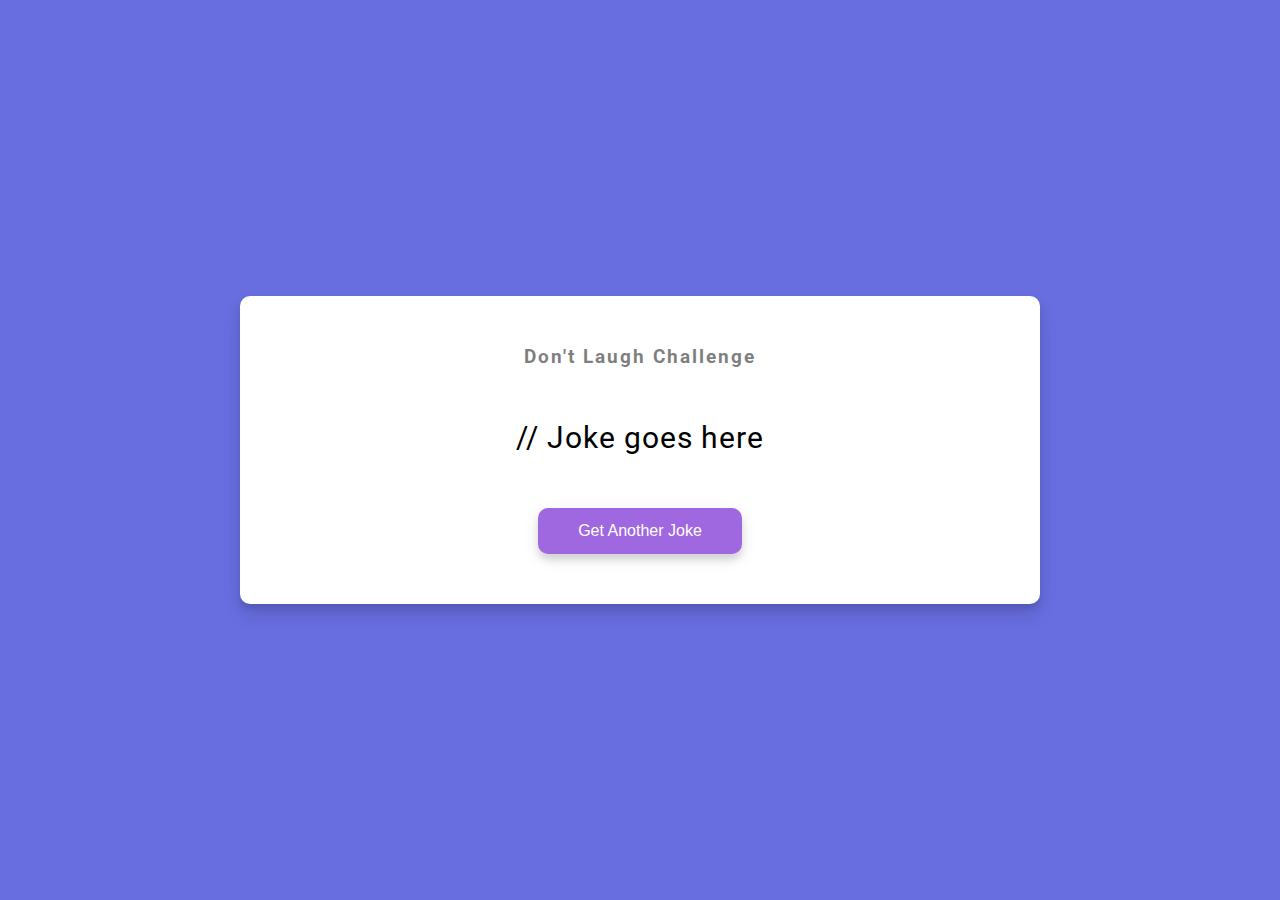
<file: Bad Jokes/index.html>
<!DOCTYPE html>
<html lang="en">
  <head>
    <meta charset="UTF-8" />
    <meta http-equiv="X-UA-Compatible" content="IE=edge" />
    <meta name="viewport" content="width=device-width, initial-scale=1.0" />
    <link rel="stylesheet" href="style.css" />
    <title>Dad Jokes</title>
  </head>
  <body>
    <div class="container">
      <h3>Don't Laugh Challenge</h3>
      <div id="joke" class="joke">// Joke goes here</div>
      <button id="jokeBtn" class="btn">Get Another Joke</button>
    </div>
    <script src="script.js"></script>
  </body>
</html>
</file>
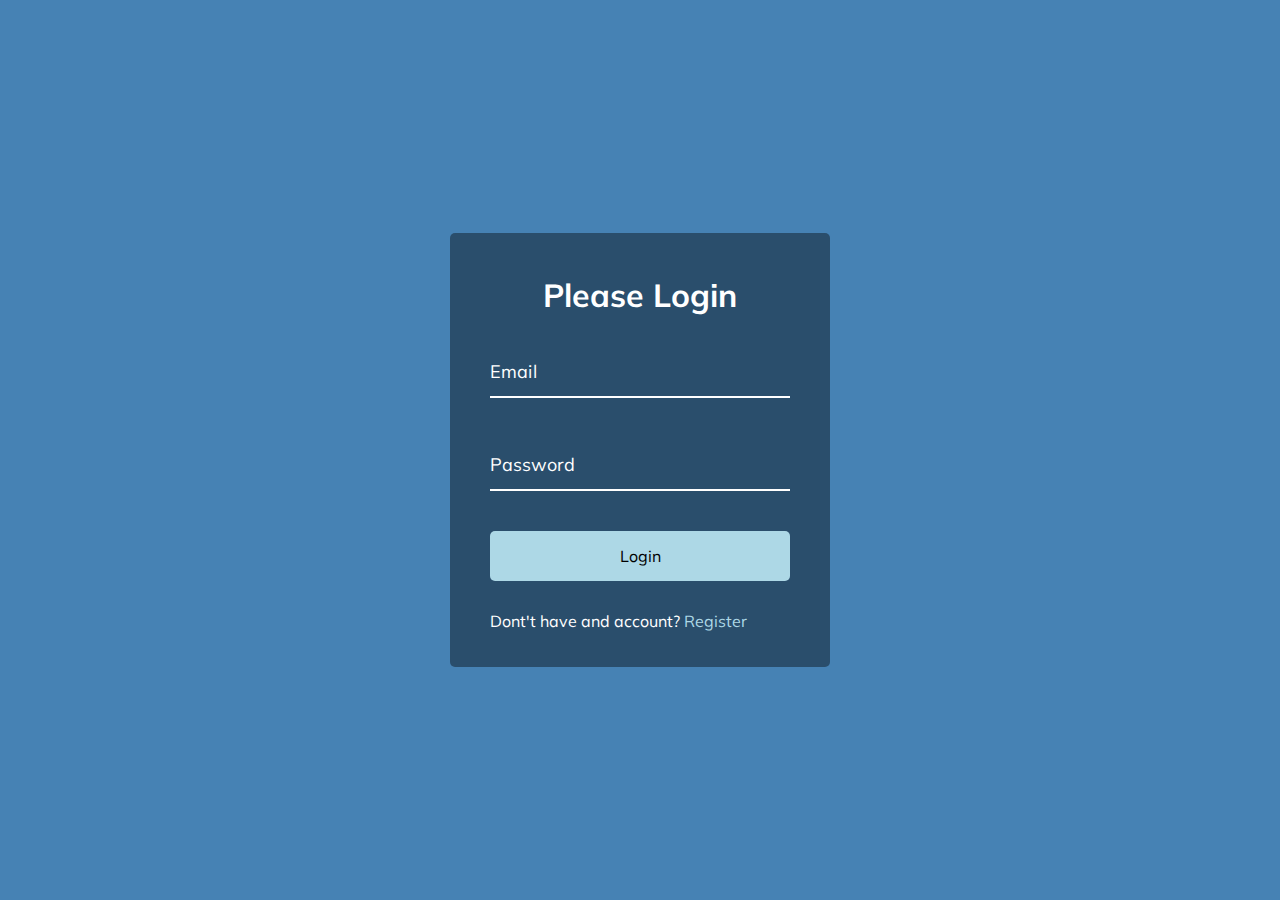
<file: Form Wave Animation/index.html>
<!DOCTYPE html>
<html lang="en">
  <head>
    <meta charset="UTF-8" />
    <meta http-equiv="X-UA-Compatible" content="IE=edge" />
    <meta name="viewport" content="width=device-width, initial-scale=1.0" />
    <link rel="stylesheet" href="style.css" />
    <title>Form Input Wave</title>
  </head>
  <body>
    <div class="container">
      <h1>Please Login</h1>
      <form>
        <div class="form-control">
          <input type="text" required />
          <label>Email</label>
        </div>
        <div class="form-control">
          <input type="password" required />
          <label>Password</label>
        </div>

        <button class="btn">Login</button>
        <p class="text">Dont't have and account? <a href="#">Register</a></p>
      </form>
    </div>
    <script src="script.js"></script>
  </body>
</html>
</file>
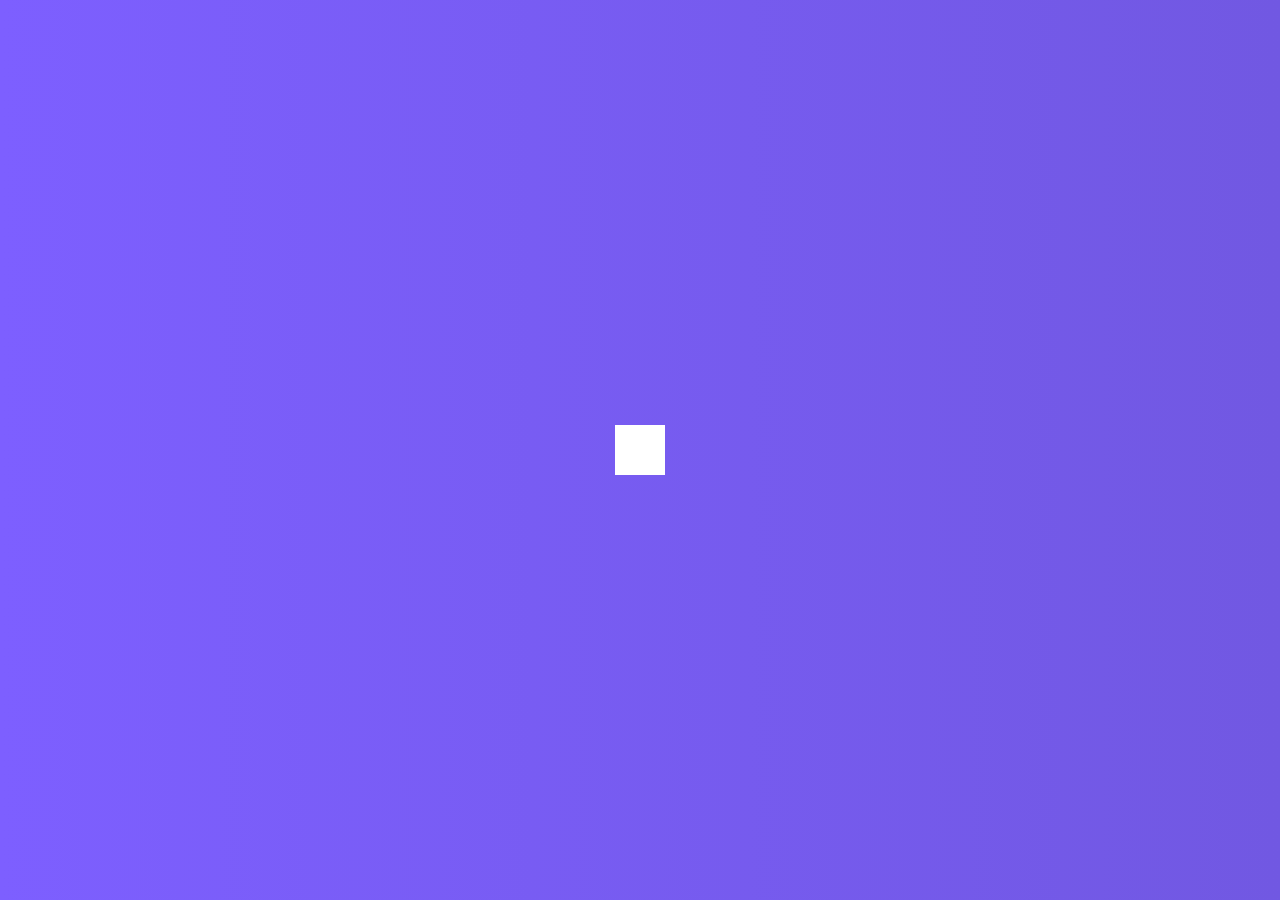
<file: Hidden Search Widget/index.html>
<!DOCTYPE html>
<html lang="en">
<head>
    <meta charset="UTF-8">
    <meta http-equiv="X-UA-Compatible" content="IE=edge">
    <meta name="viewport" content="width=device-width, initial-scale=1.0">
    <link rel="stylesheet" href="https://cdnjs.cloudflare.com/ajax/libs/font-awesome/5.14.0/css/all.min.css" integrity="sha512-1PKOgIY59xJ8Co8+NE6FZ+LOAZKjy+KY8iq0G4B3CyeY6wYHN3yt9PW0XpSriVlkMXe40PTKnXrLnZ9+fkDaog==" crossorigin="anonymous" />
    <link rel="stylesheet" href="style.css" />
    <title>Hidden Search</title>
</head>
<body>
    <div class="search">
        <input type="text" class="input" placeholder="Search...">
        <button class="btn">
          <i class="fas fa-search"></i>
        </button>
      </div>
    <script src="script.js"></script>
</body>
</html>
</file>
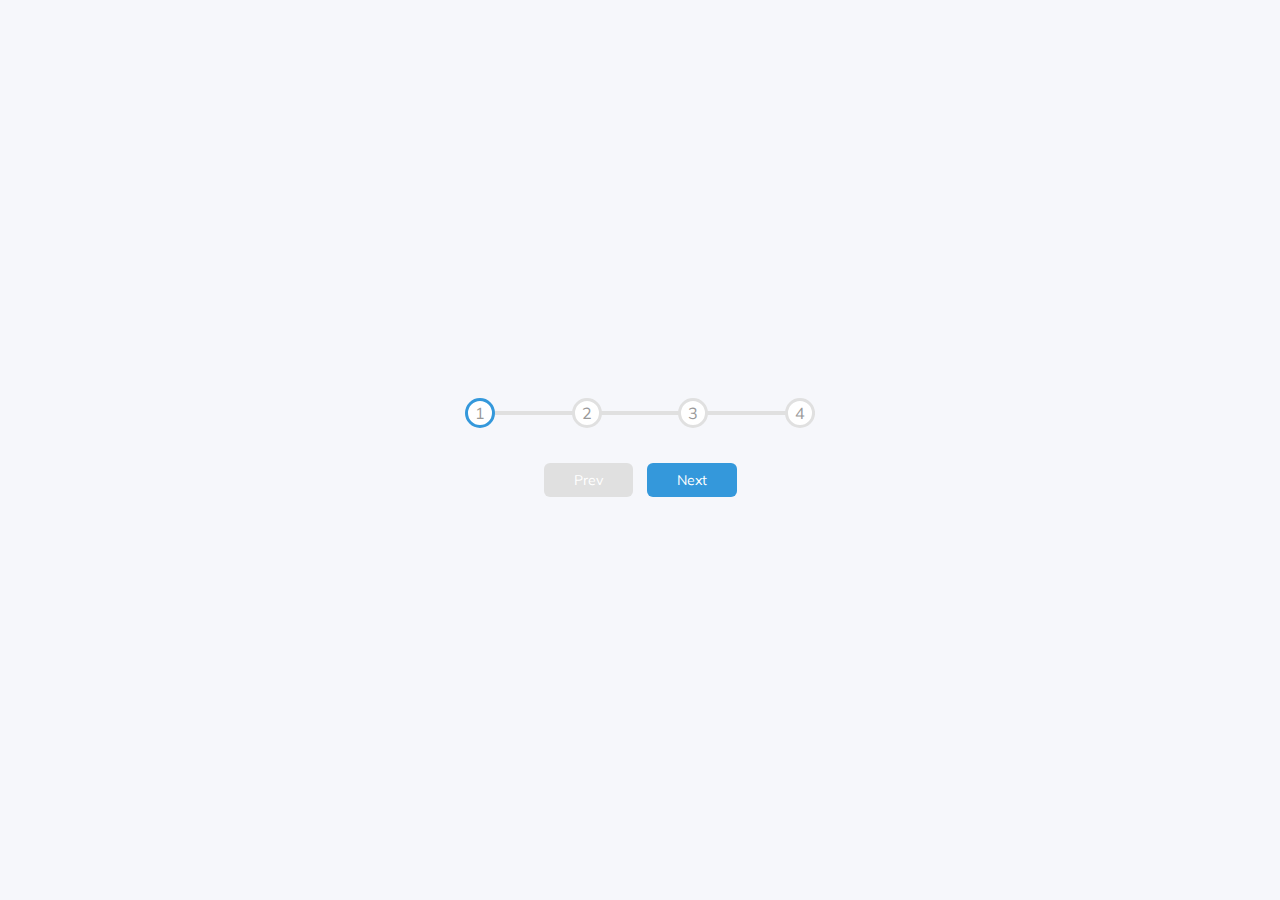
<file: Progress Steps/index.html>
<!DOCTYPE html>
<html lang="en">
  <head>
    <meta charset="UTF-8" />
    <meta name="viewport" content="width=device-width, initial-scale=1.0" />
    <link rel="stylesheet" href="style.css" />
    <title>Progress Steps</title>
  </head>
  <body>
    <div class="container">
      <div class="progress-container">
        <div class="progress" id="progress"></div>
        <div class="circle active">1</div>
        <div class="circle">2</div>
        <div class="circle">3</div>
        <div class="circle">4</div>
      </div>

      <button class="btn" id="prev" disabled>Prev</button>
      <button class="btn" id="next">Next</button>
    </div>
    <script src="script.js"></script>
  </body>
</html>
</file>
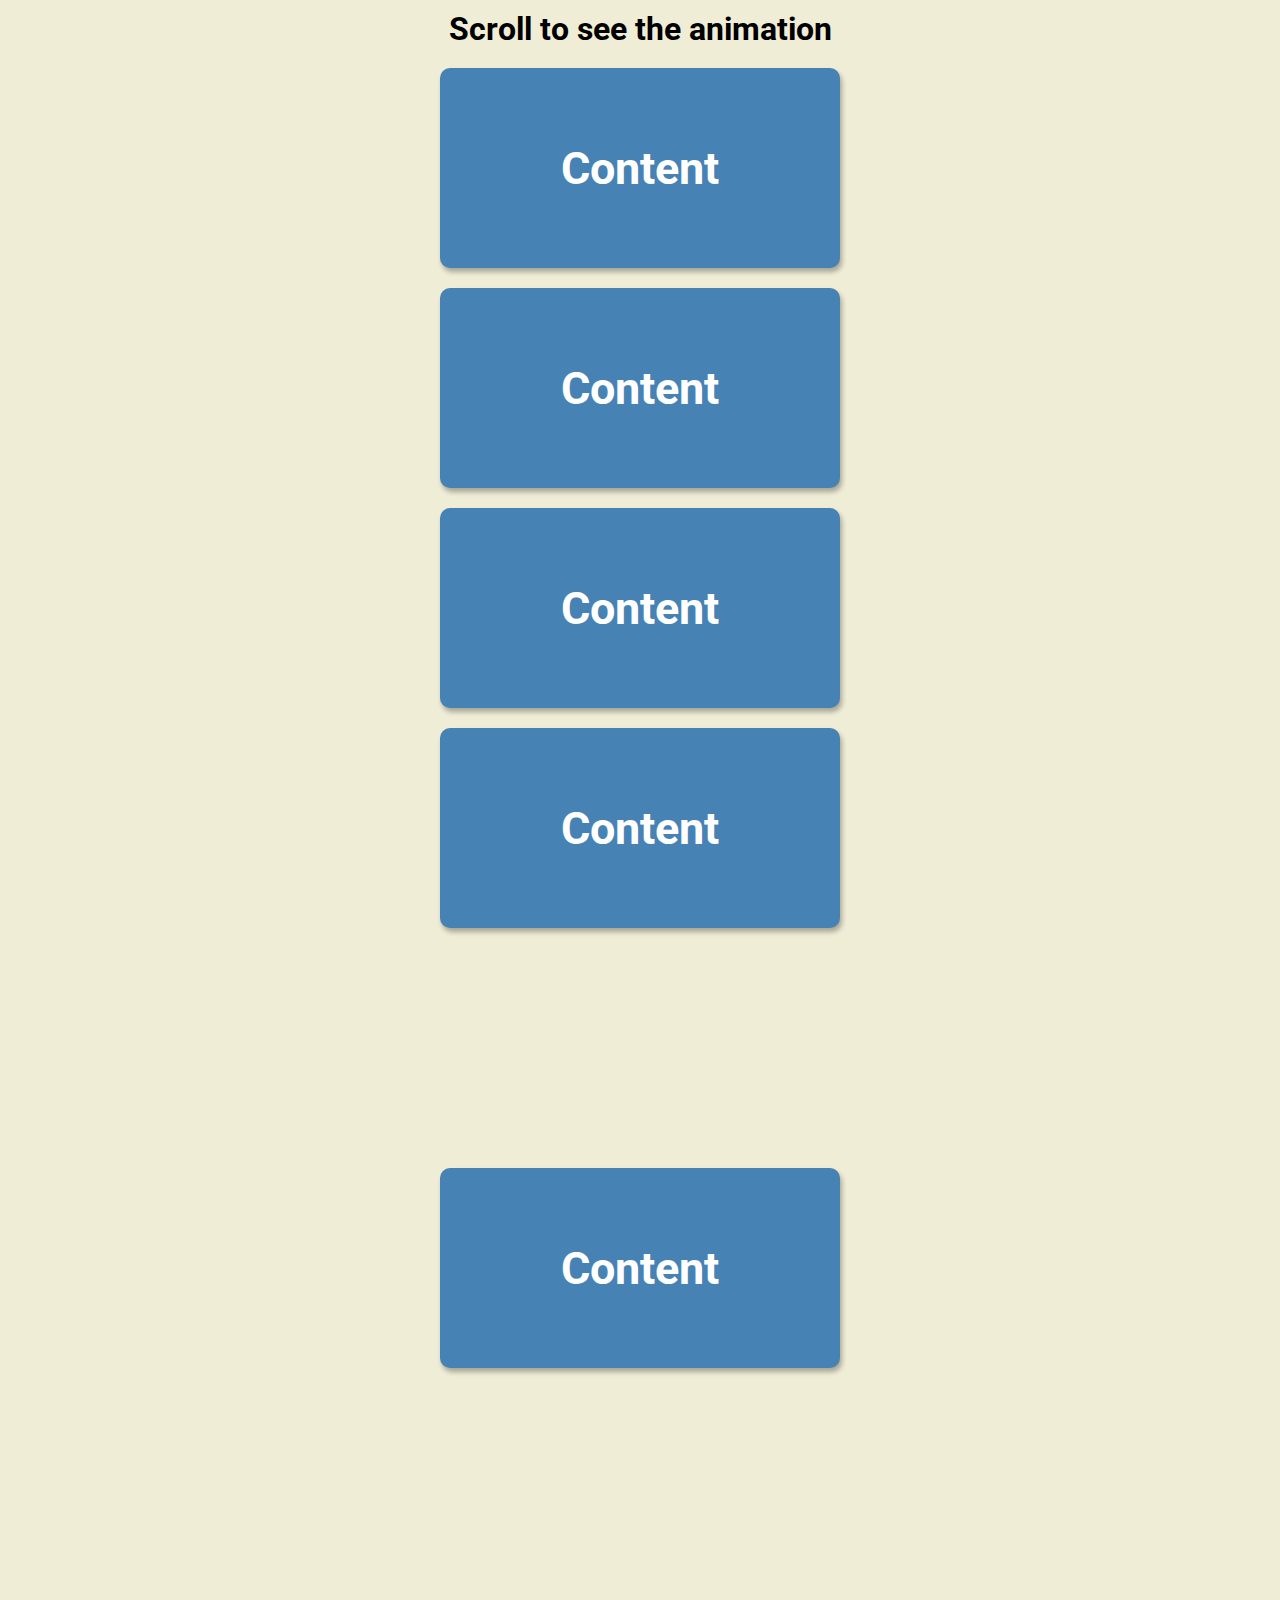
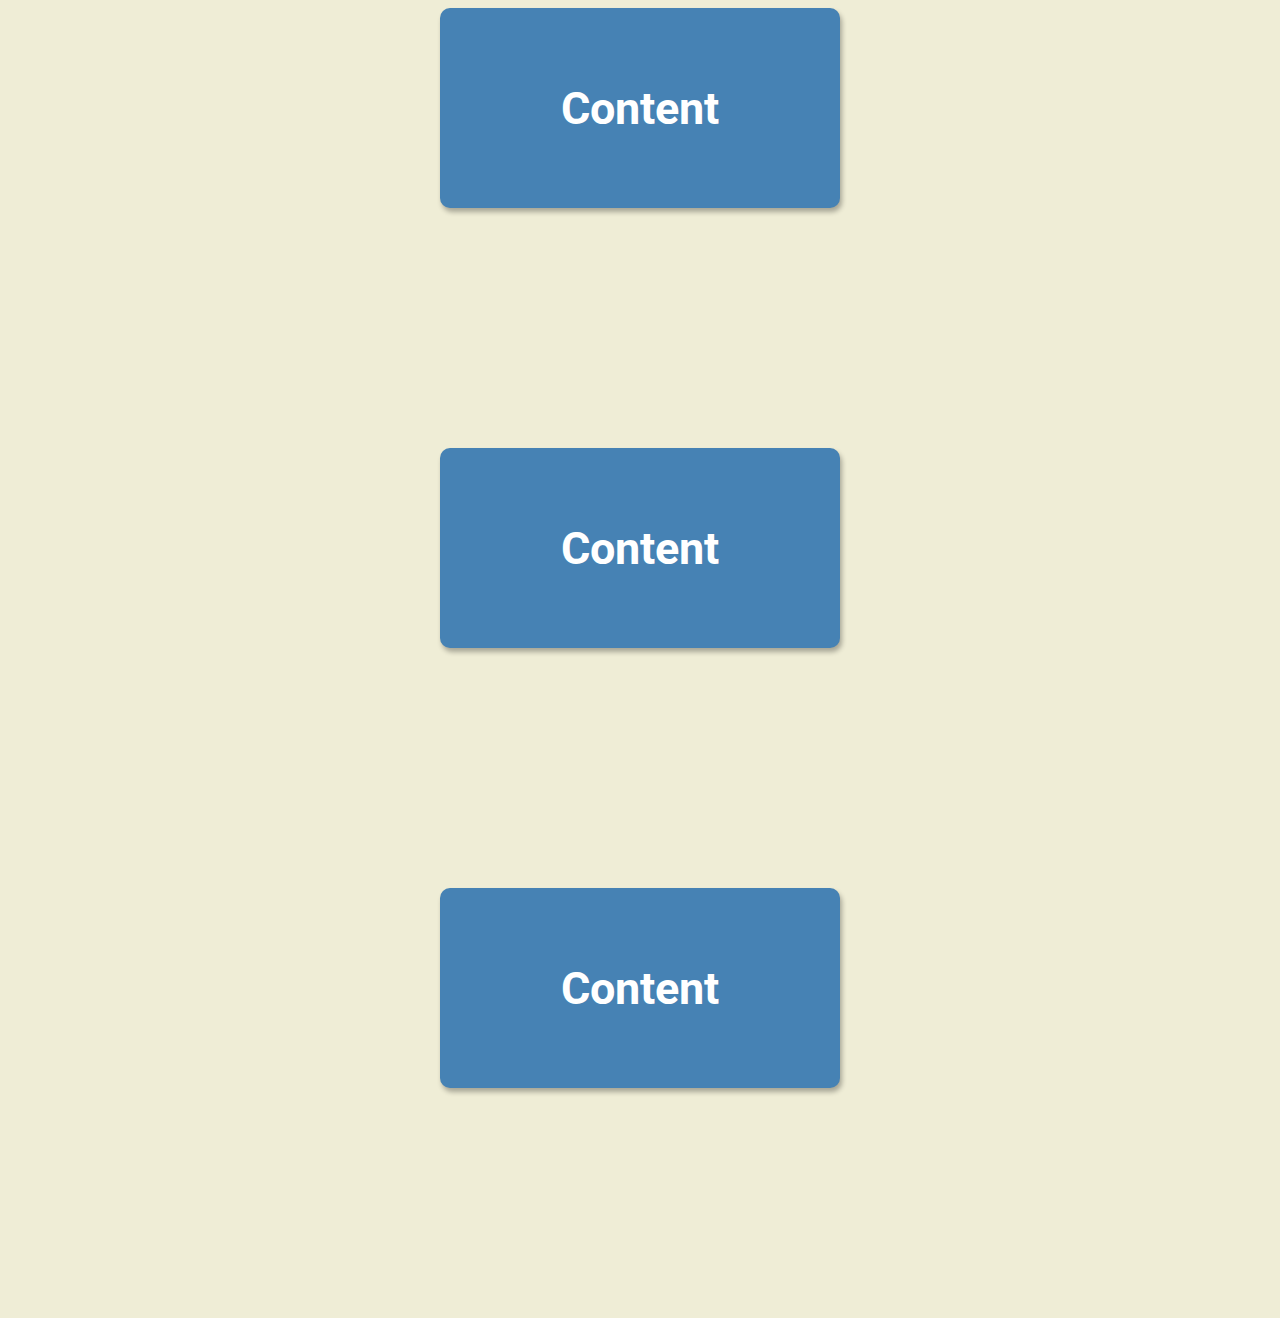
<file: Scroll Animation/index.html>
<!DOCTYPE html>
<html lang="en">
<head>
    <meta charset="UTF-8">
    <meta http-equiv="X-UA-Compatible" content="IE=edge">
    <meta name="viewport" content="width=device-width, initial-scale=1.0">
    <link rel="stylesheet" href="style.css">
    <title>Scroll Animation</title>
</head>
<body>
    <h1>Scroll to see the animation</h1>
    <div class="box"><h2>Content</h2></div>
    <div class="box"><h2>Content</h2></div>
    <div class="box"><h2>Content</h2></div>
    <div class="box"><h2>Content</h2></div>
    <div class="box"><h2>Content</h2></div>
    <div class="box"><h2>Content</h2></div>
    <div class="box"><h2>Content</h2></div>
    <div class="box"><h2>Content</h2></div>
    <div class="box"><h2>Content</h2></div>
    <div class="box"><h2>Content</h2></div>
    <div class="box"><h2>Content</h2></div>
    <div class="box"><h2>Content</h2></div>
    <div class="box"><h2>Content</h2></div>

    <script src="script.js"></script>
</body>
</html>
</file>
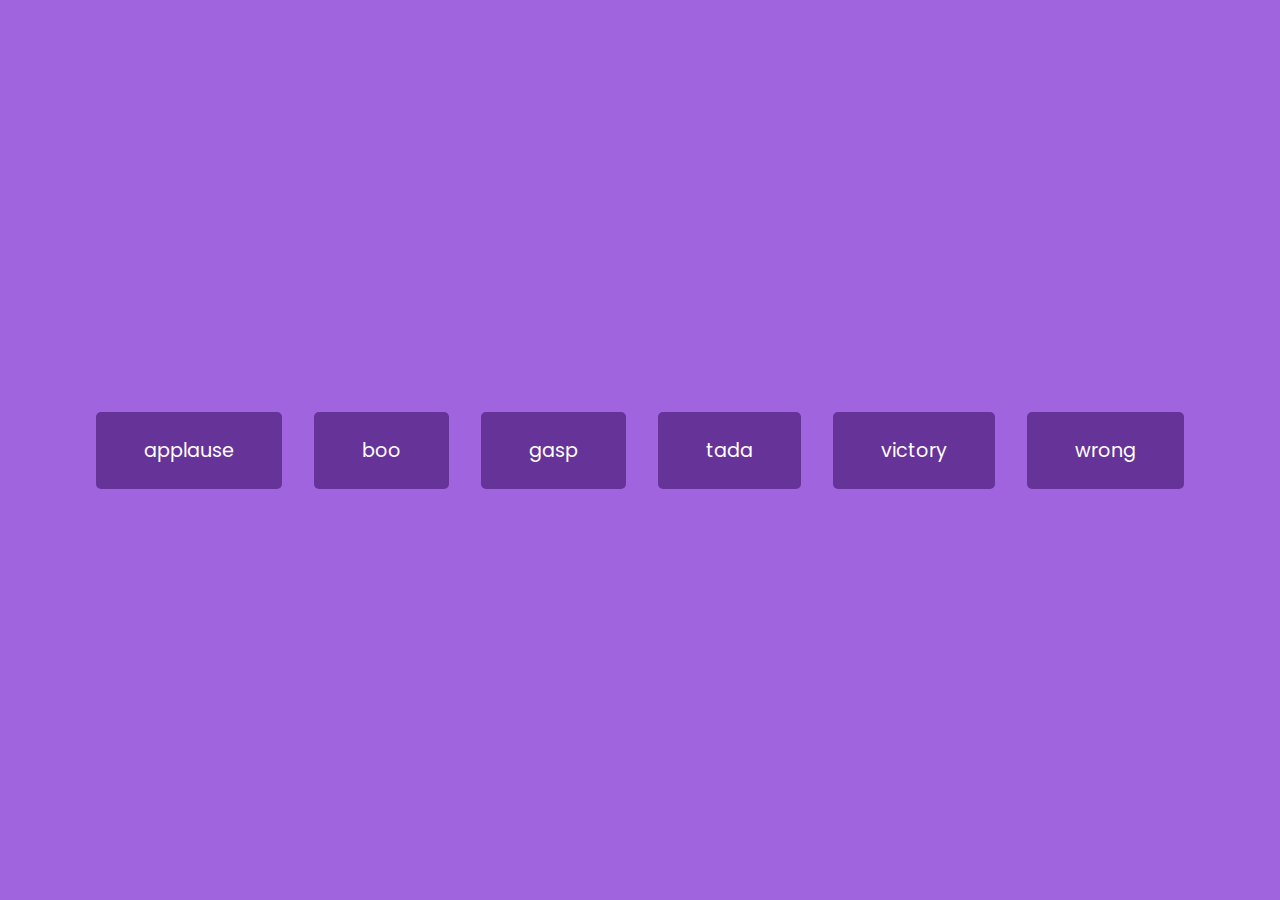
<file: Sound Board/index.html>
<!DOCTYPE html>
<html lang="en">
  <head>
    <meta charset="UTF-8" />
    <meta http-equiv="X-UA-Compatible" content="IE=edge" />
    <meta name="viewport" content="width=device-width, initial-scale=1.0" />
    <link rel="stylesheet" href="style.css" />
    <title>Sound Board</title>
  </head>
  <body>
    <audio id="applause" src="sounds/applause.mp3"></audio>
    <audio id="boo" src="sounds/boo.mp3"></audio>
    <audio id="gasp" src="sounds/gasp.mp3"></audio>
    <audio id="tada" src="sounds/tada.mp3"></audio>
    <audio id="victory" src="sounds/victory.mp3"></audio>
    <audio id="wrong" src="sounds/wrong.mp3"></audio>

    <div id="buttons"></div>

    <script src="script.js"></script>
  </body>
</html>
</file>
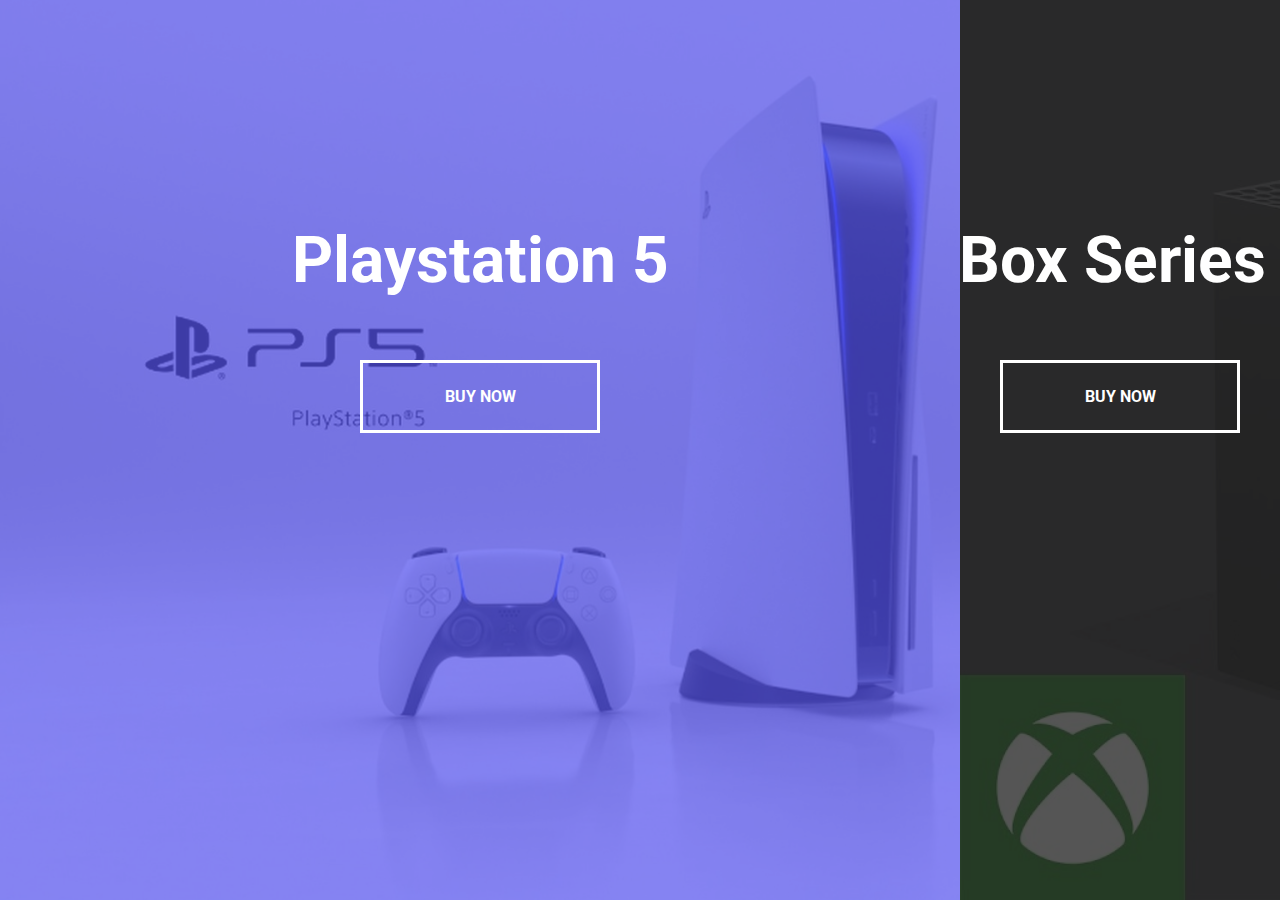
<file: Split Landing Page/index.html>
<!DOCTYPE html>
<html lang="en">
  <head>
    <meta charset="UTF-8" />
    <meta http-equiv="X-UA-Compatible" content="IE=edge" />
    <meta name="viewport" content="width=device-width, initial-scale=1.0" />
    <link rel="stylesheet" href="style.css" />
    <title>Split Landing Page</title>
  </head>
  <body>
    <div class="container">
      <div class="split left">
        <h1>Playstation 5</h1>
        <a href="#" class="btn">Buy Now</a>
      </div>
      <div class="split right">
        <h1>XBox Series X</h1>
        <a href="#" class="btn">Buy Now</a>
      </div>
    </div>
    <script src="script.js"></script>
  </body>
</html>
</file>
<file: Bad Jokes/style.css>
@import url("https://fonts.googleapis.com/css2?family=Roboto:wght@400;700&display=swap");

* {
  box-sizing: border-box;
}

body {
  background-color: #686de0;
  font-family: "Roboto", sans-serif;
  display: flex;
  flex-direction: column;
  align-items: center;
  justify-content: center;
  height: 100vh;
  overflow: hidden;
  margin: 0;
  padding: 20px;
}

.container {
  background-color: #fff;
  border-radius: 10px;
  box-shadow: 0 10px 20px rgba(0, 0, 0, 0.1), 0 6px 6px rgba(0, 0, 0, 0.1);
  padding: 50px 20px;
  text-align: center;
  max-width: 100%;
  width: 800px;
}

h3 {
  margin: 0;
  opacity: 0.5;
  letter-spacing: 2px;
}

.joke {
  font-size: 30px;
  letter-spacing: 1px;
  line-height: 40px;
  margin: 50px auto;
  max-width: 600px;
}

.btn {
  background-color: #9f68e0;
  color: #fff;
  border: 0;
  border-radius: 10px;
  box-shadow: 0 5px 15px rgba(0, 0, 0, 0.1), 0 6px 6px rgba(0, 0, 0, 0.1);
  padding: 14px 40px;
  font-size: 16px;
  cursor: pointer;
}

.btn:active {
  transform: scale(0.98);
}

.btn:focus {
  outline: 0;
}
</file>
<file: Form Wave Animation/style.css>
@import url("https://fonts.googleapis.com/css?family=Muli&display=swap");

* {
  box-sizing: border-box;
}

body {
  background-color: steelblue;
  color: #fff;
  font-family: "Muli", sans-serif;
  display: flex;
  flex-direction: column;
  align-items: center;
  justify-content: center;
  height: 100vh;
  overflow: hidden;
  margin: 0;
}

.container {
  background-color: rgba(0, 0, 0, 0.4);
  padding: 20px 40px;
  border-radius: 5px;
}

.container h1 {
  text-align: center;
  margin-bottom: 30px;
}

.container a {
  text-decoration: none;
  color: lightblue;
}

.btn {
  cursor: pointer;
  display: inline-block;
  width: 100%;
  background: lightblue;
  padding: 15px;
  font-family: inherit;
  font-size: 16px;
  border: 0;
  border-radius: 5px;
}

.btn:focus {
  outline: 0;
}

.btn:active {
  transform: scale(0.98);
}

.text {
  margin-top: 30px;
}

.form-control {
  position: relative;
  margin: 20px 0 40px;
  width: 300px;
}

.form-control input {
  background-color: transparent;
  border: 0;
  border-bottom: 2px #fff solid;
  display: block;
  width: 100%;
  padding: 15px 0;
  font-size: 18px;
  color: #fff;
}

.form-control input:focus,
.form-control input:valid {
  outline: 0;
  border-bottom-color: lightblue;
}

.form-control label {
  position: absolute;
  top: 15px;
  left: 0;
}

.form-control label span {
  display: inline-block;
  font-size: 18px;
  min-width: 5px;
  transition: 0.3s cubic-bezier(0.68, -0.55, 0.265, 1.55);
}

.form-control input:focus + label span,
.form-control input:valid + label span {
  color: lightblue;
  transform: translateY(-30px);
}
</file>
<file: Hidden Search Widget/style.css>
@import url('https://fonts.googleapis.com/css2?family=Roboto:wght@400;700&display=swap');

* {
  box-sizing: border-box;
}

body {
    background-image: linear-gradient(90deg, #7d5fff, #7158e2);
    font-family: 'Roboto', sans-serif;
    display: flex;
    align-items: center;
    justify-content: center;
    height: 100vh;
    overflow: hidden;
    margin: 0;
}

.search {
    position:relative;
    height: 50px;
}

.search .input {
    background-color: #fff;
    border:0;
    font-size: 18px;
    padding: 15px;
    height: 50px;
    width: 50px;
    transition: width 0.3s ease;
}

.btn {
    background-color: #fff;
    border: 0;
    cursor:pointer;
    font-size: 24px;
    position:absolute;
    top: 0;
    left: 0;
    height: 50px;
    width: 50px;
    transition:  transform 0.3s ease;
}

.btn:focus, .input:focus {
    outline: none;
}

.search.active .input {
    width: 200px;
}

.search.active .btn {
    transform: translateX(198px);
}
</file>
<file: Progress Steps/style.css>
@import url("https://fonts.googleapis.com/css?family=Muli&display=swap");

:root {
  --line-border-fill: #3498db;
  --line-border-empty: #e0e0e0;
}

* {
  box-sizing: border-box;
}

body {
  background-color: #f6f7fb;
  font-family: "Muli", sans-serif;
  display: flex;
  align-items: center;
  justify-content: center;
  height: 100vh;
  overflow: hidden;
  margin: 0;
}

.container {
  text-align: center;
}

.progress-container {
  display: flex;
  justify-content: space-between;
  position: relative;
  margin-bottom: 30px;
  max-width: 100%;
  width: 350px;
}

.progress-container::before {
  content: "";
  background-color: var(--line-border-empty);
  position: absolute;
  top: 50%;
  left: 0;
  transform: translateY(-50%);
  height: 4px;
  width: 100%;
  z-index: -1;
}

.progress {
  background-color: var(--line-border-fill);
  position: absolute;
  top: 50%;
  left: 0;
  transform: translateY(-50%);
  height: 4px;
  width: 0%;
  z-index: -1;
  transition: 0.4s ease;
}

.circle {
  background-color: #fff;
  color: #999;
  border-radius: 50%;
  height: 30px;
  width: 30px;
  display: flex;
  align-items: center;
  justify-content: center;
  border: 3px solid var(--line-border-empty);
  transition: 0.4s ease;
}

.circle.active {
  border-color: var(--line-border-fill);
}

.btn {
  background-color: var(--line-border-fill);
  color: #fff;
  border: 0;
  border-radius: 6px;
  cursor: pointer;
  font-family: inherit;
  padding: 8px 30px;
  margin: 5px;
  font-size: 14px;
}

.btn:active {
  transform: scale(0.98);
}

.btn:focus {
  outline: 0;
}

.btn:disabled {
  background-color: var(--line-border-empty);
  cursor: not-allowed;
}
</file>
<file: Scroll Animation/style.css>
@import url('https://fonts.googleapis.com/css2?family=Roboto:wght@400;700&display=swap');

* {
    box-sizing: border-box;
}

body {
    background-color: #efedd6;
    font-family: 'Roboto', sans-serif;
    display: flex;
    flex-direction: column;
    align-items: center;
    justify-content: center;
    margin: 0;
    overflow-x: hidden;
}

h1 {
    margin: 10px;
}

.box {
    background-color: steelblue;
    color: #fff;
    display: flex;
    align-items: center;
    justify-content: center;
    width: 400px;
    height: 200px;
    margin: 10px;
    border-radius: 10px;
    box-shadow: 2px 4px 5px rgba(0, 0, 0, 0.3);
    transform: translateX(400%);
    transition: transform 0.4s ease;
}

.box:nth-of-type(even) {
    transform: translateX(0);
}

.box.show {
    transform: translateX(0);
}

.box h2 {
    font-size: 45px;
}
</file>
<file: Sound Board/style.css>
@import url("https://fonts.googleapis.com/css2?family=Poppins:wght@200;400&display=swap");

* {
  box-sizing: border-box;
}

body {
  background-color: rgb(161, 100, 223);
  font-family: "Poppins", sans-serif;
  display: flex;
  flex-wrap: wrap;
  align-items: center;
  justify-content: center;
  text-align: center;
  height: 100vh;
  overflow: hidden;
  margin: 0;
}

.btn {
  background-color: rebeccapurple;
  border-radius: 5px;
  border: none;
  color: #fff;
  margin: 1rem;
  padding: 1.5rem 3rem;
  font-size: 1.2rem;
  font-family: inherit;
  cursor: pointer;
}

.btn:hover {
  opacity: 0.9;
}

.btn:focus {
  outline: none;
}
</file>
<file: Split Landing Page/style.css>
@import url("https://fonts.googleapis.com/css2?family=Roboto:wght@400;700&display=swap");

:root {
  --left-bg-color: rgba(87, 84, 236, 0.7);
  --right-bg-color: rgba(43, 43, 43, 0.8);
  --left-btn-hover-color: rgba(87, 84, 236, 1);
  --right-btn-hover-color: rgba(28, 122, 28, 1);
  --hover-width: 75%;
  --other-width: 25%;
  --speed: 1000ms;
}

* {
  box-sizing: border-box;
}

body {
  font-family: "Roboto", sans-serif;
  height: 100vh;
  overflow: hidden;
  margin: 0;
}

h1 {
  font-size: 4rem;
  color: #fff;
  position: absolute;
  left: 50%;
  top: 20%;
  transform: translateX(-50%);
  white-space: nowrap;
}

.btn {
  position: absolute;
  display: flex;
  align-items: center;
  justify-content: center;
  left: 50%;
  top: 40%;
  transform: translateX(-50%);
  text-decoration: none;
  color: #fff;
  border: #fff solid 0.2rem;
  font-size: 1rem;
  font-weight: bold;
  text-transform: uppercase;
  width: 15rem;
  padding: 1.5rem;
}

.split.left .btn:hover {
  background-color: var(--left-btn-hover-color);
  border-color: var(--left-btn-hover-color);
}

.split.right .btn:hover {
  background-color: var(--right-btn-hover-color);
  border-color: var(--right-btn-hover-color);
}

.container {
  position: relative;
  width: 100%;
  height: 100%;
  background: #333;
}

.split {
  position: absolute;
  width: 50%;
  height: 100%;
  overflow: hidden;
}

.split.left {
  left: 0;
  background: url("ps.jpg");
  background-repeat: no-repeat;
  background-size: cover;
}

.split.left::before {
  content: "";
  position: absolute;
  width: 100%;
  height: 100%;
  background-color: var(--left-bg-color);
}

.split.right {
  right: 0;
  background: url("xbox.jpg");
  background-repeat: no-repeat;
  background-size: cover;
}

.split.right::before {
  content: "";
  position: absolute;
  width: 100%;
  height: 100%;
  background-color: var(--right-bg-color);
}

.split.left,
.split.right,
.split.left::before,
.split.right::before {
  transition: all var(--speed) ease-in-out;
}

.hover-left .left {
  width: var(--hover-width);
}

.hover-left .right {
  width: var(--other-width);
}

.hover-right .right {
  width: var(--hover-width);
}

.hover-right .left {
  width: var(--other-width);
}

@media (max-width: 800px) {
  h1 {
    font-size: 2rem;
    top: 30%;
  }

  .btn {
    padding: 1.2rem;
    width: 12rem;
  }
}
</file>
